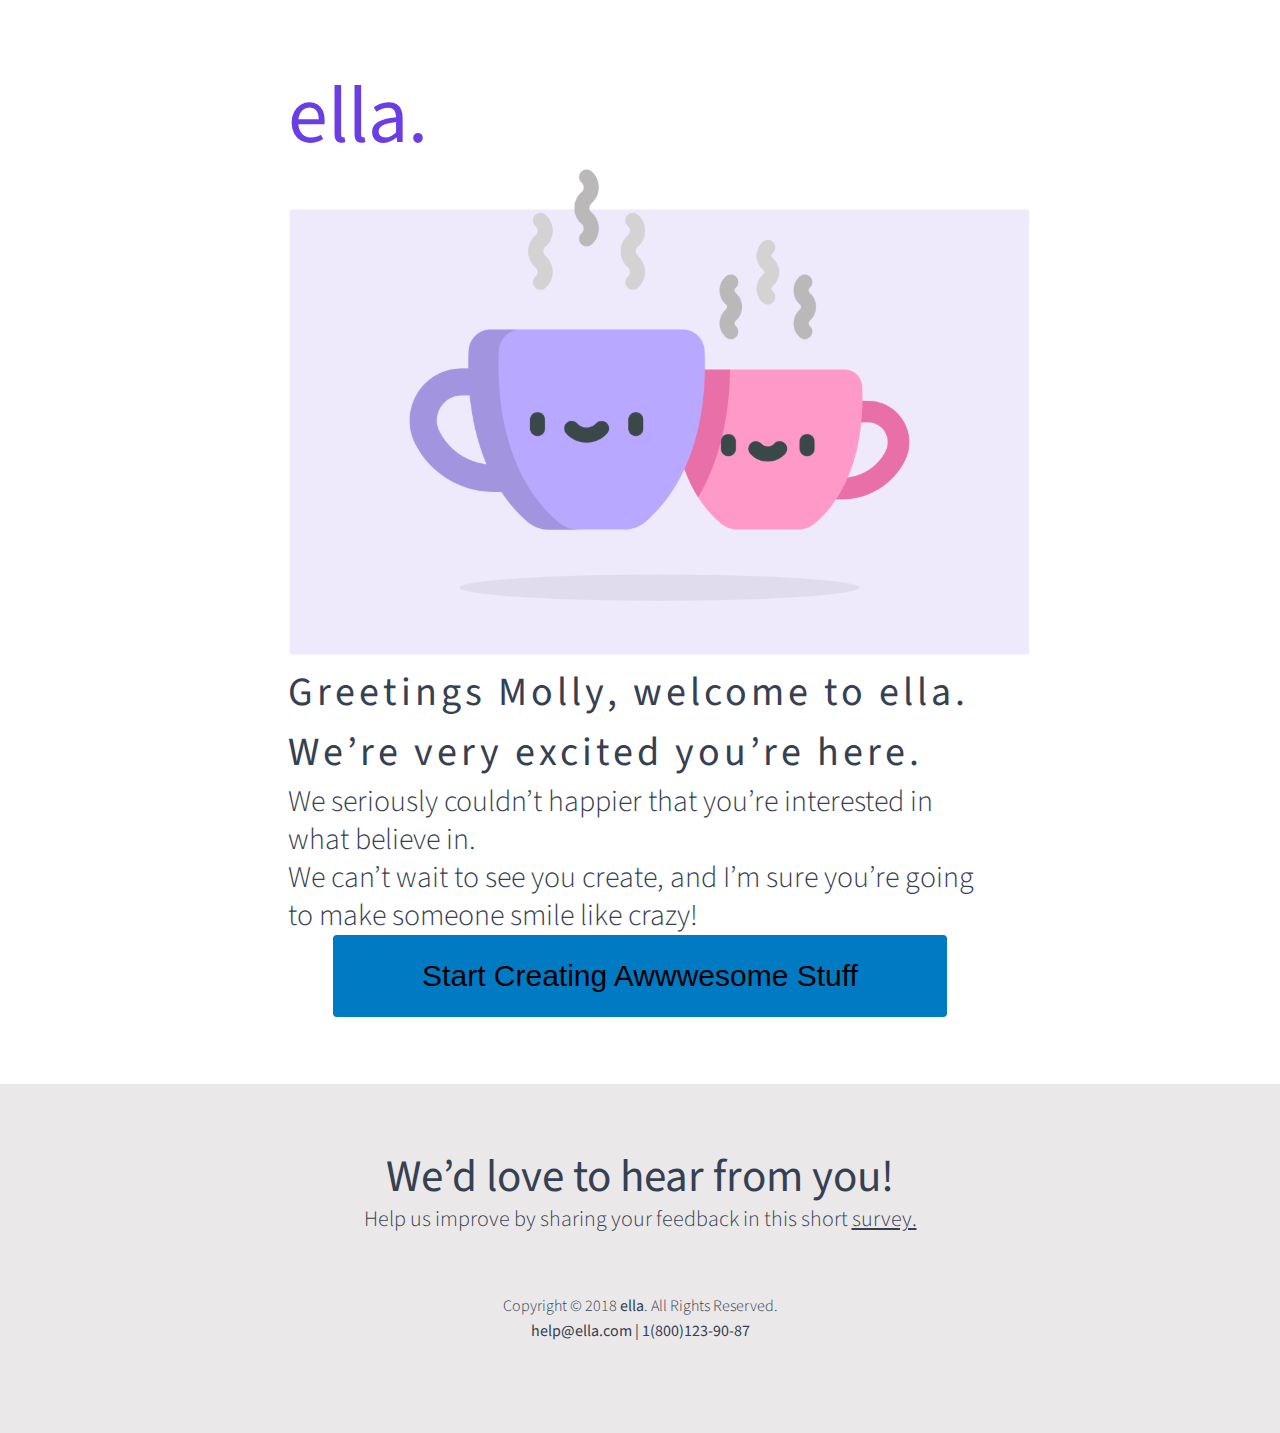
<file: index.html>
<!DOCTYPE html>
<!--[if lt IE 7]>      <html class="no-js lt-ie9 lt-ie8 lt-ie7"> <![endif]-->
<!--[if IE 7]>         <html class="no-js lt-ie9 lt-ie8"> <![endif]-->
<!--[if IE 8]>         <html class="no-js lt-ie9"> <![endif]-->
<!--[if gt IE 8]><!-->
<html class="no-js">
<!--<![endif]-->

<head>
    <meta charset="utf-8">
    <meta http-equiv="X-UA-Compatible" content="IE=edge">
    <title>TecnoBlog</title>
    <meta name="description" content="">
    <meta name="viewport" content="width=device-width, initial-scale=1">
    <link href="https://fonts.googleapis.com/css?family=Source+Sans+Pro:300,400,700&display=swap" rel="stylesheet">
    <link rel="stylesheet" href="https://use.fontawesome.com/releases/v5.8.2/css/all.css"
        integrity="sha384-oS3vJWv+0UjzBfQzYUhtDYW+Pj2yciDJxpsK1OYPAYjqT085Qq/1cq5FLXAZQ7Ay" crossorigin="anonymous">
    <link rel="stylesheet" href="css/estilo.css">
</head>

<body>
    <!--[if lt IE 7]>
            <p class="browsehappy">You are using an <strong>outdated</strong> browser. Please <a href="#">upgrade your browser</a> to improve your experience.</p>
        <![endif]-->
   <article class="CorpoSite">
        <section class="conteudo-site">
            <h1>ella.</h1>
                <img src="img/cafe.png"  class="img-cafe" alt="">
            
            <div class="BlocoTexto-A">
            <h2>Greetings Molly, welcome to ella. We’re very excited you’re here.</h2>
            
            <p>We seriously couldn’t happier that you’re interested in what believe in.</p>
        
            <p>We can’t wait to see you create, and I’m sure you’re going to make someone smile like crazy!</p>
            </div>

            <button class="btn-estilo btn-texto">Start Creating Awwwesome Stuff</button>
        </section>
    </article>

    <footer class="rodape">
        <div class="CorpoSite rodape-estilo">
            <h3>We’d love to hear from you!</h3>

            <h4>Help us improve by sharing your feedback in this short <u>survey.</u></h4>

            <div class="redes-sociais">
                <a href=""><i class="fab fa-facebook-f"></i></a>
                <a href=""><i class="fab fa-twitter"></i></a>
                <a href=""><i class="fab fa-instagram"></i></a>
            </div>

            <p class="copyright">Copyright © 2018 <strong>ella</strong>. All Rights Reserved.</p>
            <p class="copyright"><strong>help@ella.com | 1(800)123-90-87</strong></p>
        </div>
    </footer>
</body>

</html>
</file>
<file: css/estilo.css>
* {
     margin: 0;
    padding: 0;
}
        
body {
    font-family: "Source Sans Pro", sans-serif;
    font-size: 14px;
    line-height: 1.27;
    color: #354052;
}
        
a {
    text-decoration: none;
    color: white;
}
        
.CorpoSite { /*-- PADRÃO DE TEXTO DO SITE --*/
    width: 55%;
    margin: 0 auto;
    margin-top: 67px;
}
        
p {
    font-family: "Source Sans Pro", sans-serif;
    font-size: 30px;
    font-weight: 300;
    line-height: 1.27;
    color: #354052;
}
        
.Bloco-Texto p {
    text-align: left;
    margin-top: 40px;
}

/*-- CONTEUDO DO SITE --*/

.img-abertura {
    height: auto;
    margin-bottom: 38px;
    margin-top: 42px;
}
        
h1 {
    font-size: 80px;
    font-weight: 400;
    line-height: 1.26;
    color: #6b3de4;
}
        
h2 {
    font-size: 40px;
    font-weight: normal;
    line-height: 1.5;
    color: #354052;
    letter-spacing: 4px;
}
        
.Bloco-Texto {
    margin-bottom: 40px;
}

/*-- BOTÃO AZUL PARA TODAS PÁGINAS --*/
        
.btn-estilo {
    padding: 24px 89px;
    border-radius: 4px;
    background-color: #007ac2;
    border: none;
    margin: auto;
    display: block;
}
        
.btn-texto {
    font-size: 30px;
}
    
/*-- PÁGINA: SERVIÇOS --*/
        
.quadro-servicos {
    display: flex;
    flex-wrap: wrap;
}
        
.retangulo-serviços {
    padding-right: 16px;
    padding-bottom: 30px;
}
        
.titulo-quadro-servicos,
.info-quadro-servicos {
    text-align: center;
    color: #354052;
    line-height: 1.8;
}
        
.titulo-quadro-servicos {
    font-size: 20px;
    font-weight: 600;
}
        
.info-quadro-servicos {
    font-size: 18px;
    font-weight: 300;
}
.images-servicos{
    box-shadow: 0 2px 5px 0 rgba(0,0,0,0.2);
    transition: 0.3s;
}
.images-servicos:hover{
    box-shadow: 0 8px 16px 0 rgba(0,0,0,0.2);
}
        
/*-- RODAPÉ PARA TODOS --*/
        
.rodape {
    width: 100%;
    height: 349px;
    text-align: center;
    background-color: #eae8e8;
}
        
.rodape-estilo {
    padding-top: 65px;
}
        
h3 {
    font-size: 45px;
    font-weight: 400;
    line-height: 1.27;
    color: #354052;
}
        
h4 {
    font-size: 22px;
    font-weight: 300;
    line-height: 1.27;
    color: #354052;
}
        
.redes-sociais {
    padding-top: 22px;
}
        
.redes-sociais, .fab {
    font-size: 28px;
    color: #354052;
    padding: 12px;
}
        
.copyright {
    font-size: 16px;
    line-height: 25px;
}
        


@media(max-width: 320px) { /* A VERSÃO MOBILE COMEÇA AQUI --*/

.CorpoSite { /*-- PADRÃO DE TEXTO DO SITE --*/
    width: 320px;
}
.conteudo-site{ /*-- PADRÃO DE TEXTO DO SITE --*/
    width: 75%;
    margin: 0 auto;
}

.img-abertura {
  max-width: 100%;
  height: auto;
}

h2 {
    font-size: 30px;
    font-weight: normal;
    color: #354052;
    letter-spacing: 1px;
}
h3{
    font-size: 35px;
}
h4 {
    font-size: 25px;
    font-weight: 300;
    line-height: 1.27;
    padding-top: 12px;
    color: #354052;
}
/*-- PÁGINA SERVIÇOS --*/
.images-servicos{
    max-width: 100%;
    height: auto;
}

/*-- BOTÃO AZUL PARA TODAS PÁGINAS --*/
        
.btn-estilo {
    padding: 10px 22px;
    border-radius: 4px;
    background-color: #007ac2;
    border: none;
    margin: auto;
    display: block;
}
        
.btn-texto {
    font-size: 22px;
}

.rodape{
    height: auto;
}



}/*fechamento mobile*/
</file>
